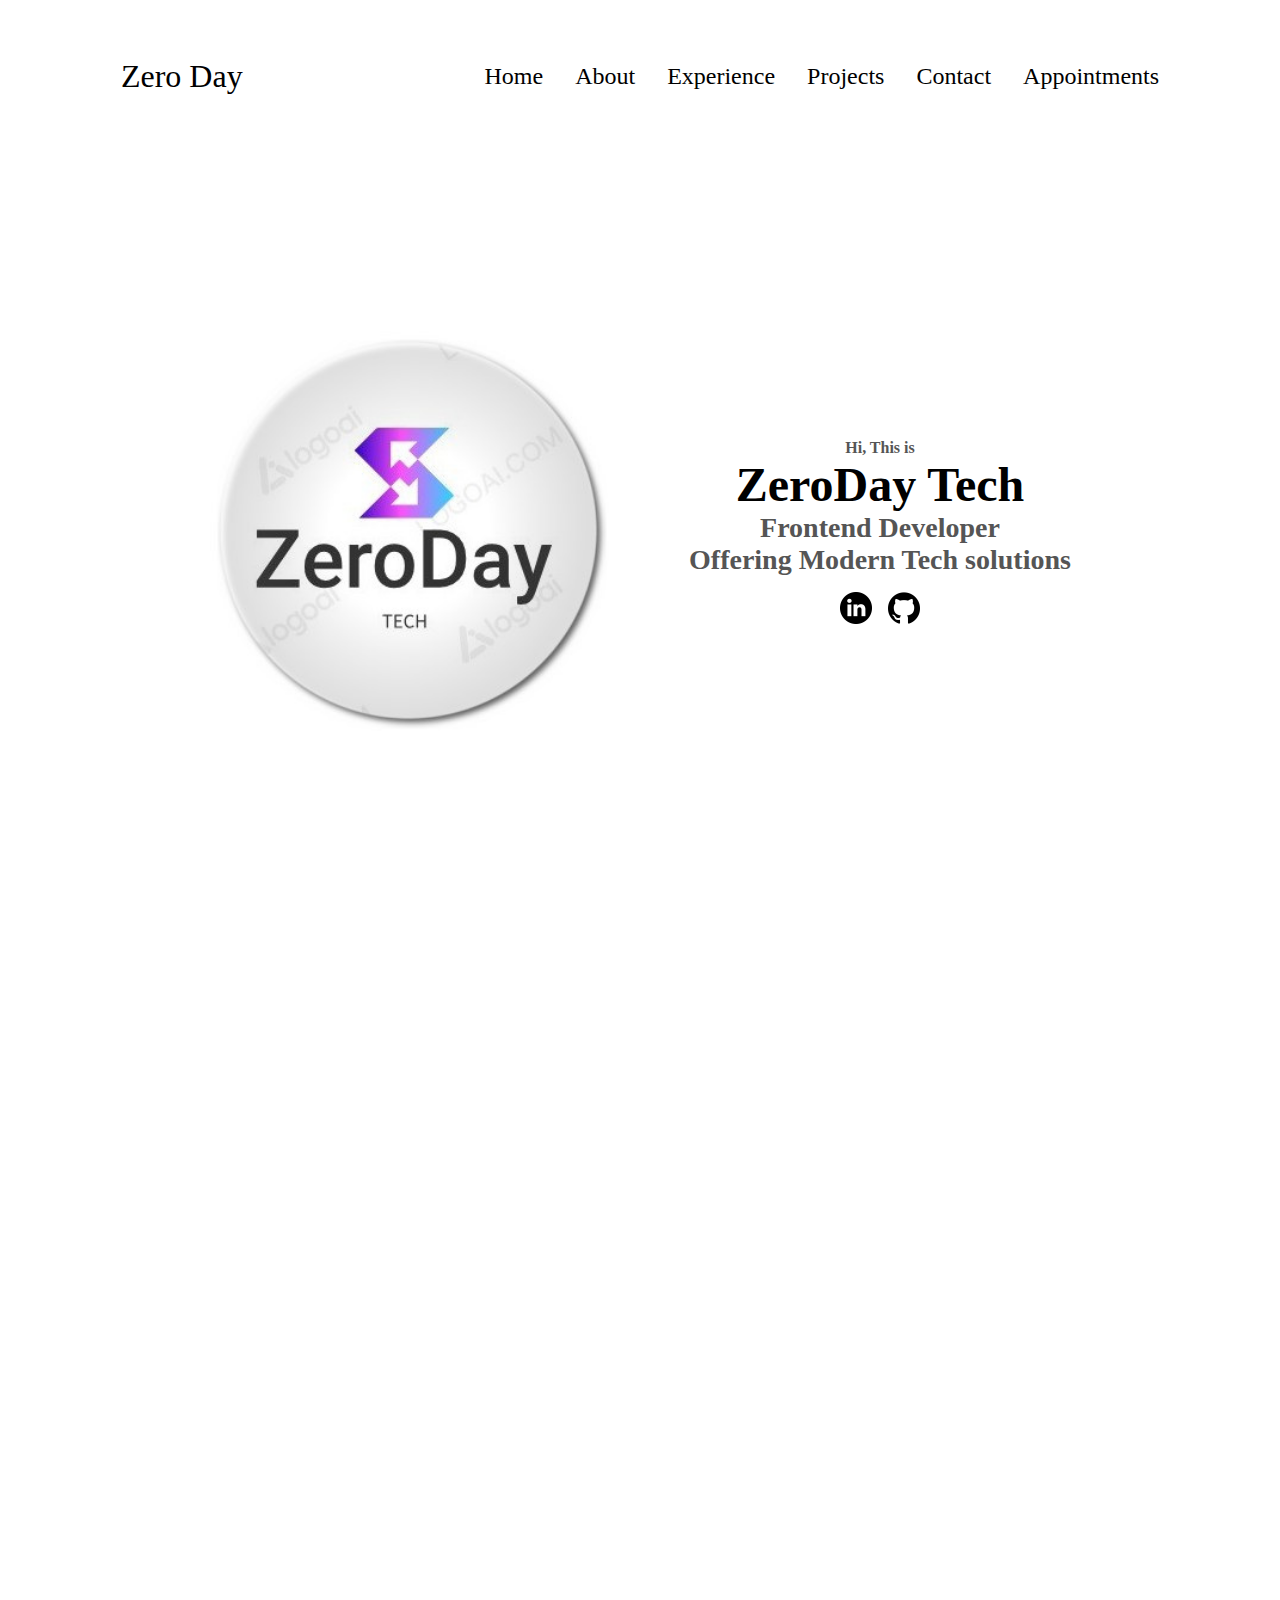
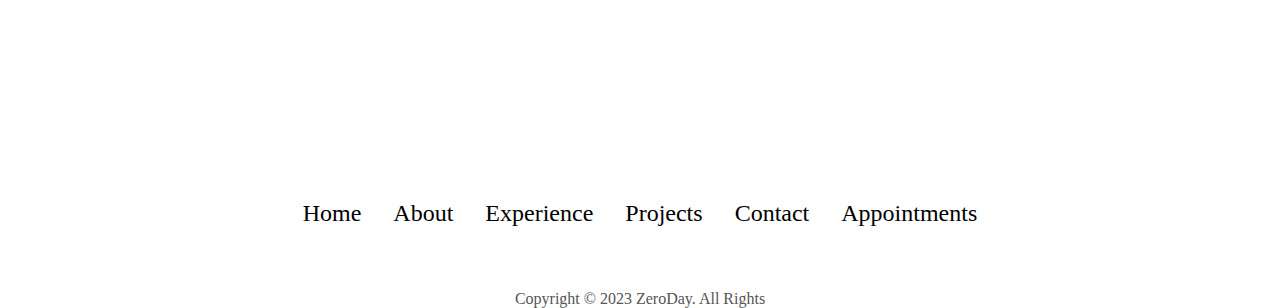
<file: index.html>
<!DOCTYPE html>
<html lang="en">
<head>
    <meta charset="UTF-8">
    <meta name="viewport" content="width=device-width, initial-scale=1.0">
    <title>Home Page</title>
    <link rel="stylesheet" href="style.css">
    <script src="script.js" defer></script>
</head>
<body>
    <!-- Navigation Bars -->
    <nav id='desktop-nav'>
        <div class="logo">Zero Day</div>
        <div>
            <ul class="nav-links">
                <li><a href="index.html">Home</a></li>
                <li><a href="about.html">About</a></li>
                <li><a href="experience.html">Experience</a></li>
                <li><a href="projects.html">Projects</a></li>
                <li><a href="contact.html">Contact</a></li>
                <li><a href="book.html">Appointments</a></li>
            </ul>
        </div>
    </nav>
    <nav id="hamburger-nav">
        <div class="logo">Zero Day</div>
        <div class="hamburger-menu">
            <div class="hamburger-icon" onclick="toggleMenu()">
                <span></span>
                <span></span>
                <span></span>
            </div>
            <div class="menu-links">
                <li><a href="index.html" onclick="toggleMenu()">Home</a></li>
                <li><a href="about.html" onclick="toggleMenu()">About</a></li>
                <li><a href="experience.html" onclick="toggleMenu()">Experience</a></li>
                <li><a href="projects.html" onclick="toggleMenu()">Projects</a></li>
                <li><a href="contact.html" onclick="toggleMenu()">Contact</a></li>
            </div>
        </div>
    </nav>

    <section id="profile">
        <figure class="section__pic-container">
            <img src="./Assets/tuxpi.com.1708015193.jpg" alt="Zero Day Profile Picture">
        </figure>
        <div class="section__text">
            <p class="section__text__p1">Hi, This is </p>
            <h1 class="title">ZeroDay Tech</h1>
            <p class="section__text__p2">Frontend Developer <br>Offering Modern Tech solutions</p>
           
            <div id="socials-container">
                <img src="./Assets/linkedin.png" alt="My Linkedin Profile" class="icon" onclick="location.href='www.linkedin.com/in/collins-muriithi-05870a2a5'">
                <img src="./Assets/github.png" alt="My Github Profile" class="icon" onclick="location.href='#'">
            </div>
        </div>
    </section>
    <section id="home">
        <!-- Content of the Home Section -->
    </section>

    <!-- Footer -->
    <footer>
        <nav>
            <div class="nav-link-container">
                <ul class="nav-links">
                    <li><a href="index.html">Home</a></li>
                    <li><a href="about.html">About</a></li>
                    <li><a href="experience.html">Experience</a></li>
                    <li><a href="projects.html">Projects</a></li>
                    <li><a href="contact.html">Contact</a></li>
                    <li><a href="book.html">Appointments</a></li>
                </ul>
            </div>
        </nav>
        <p>Copyright &#169; 2023 ZeroDay. All Rights</p>
    </footer>
</body>
</html>
</file>
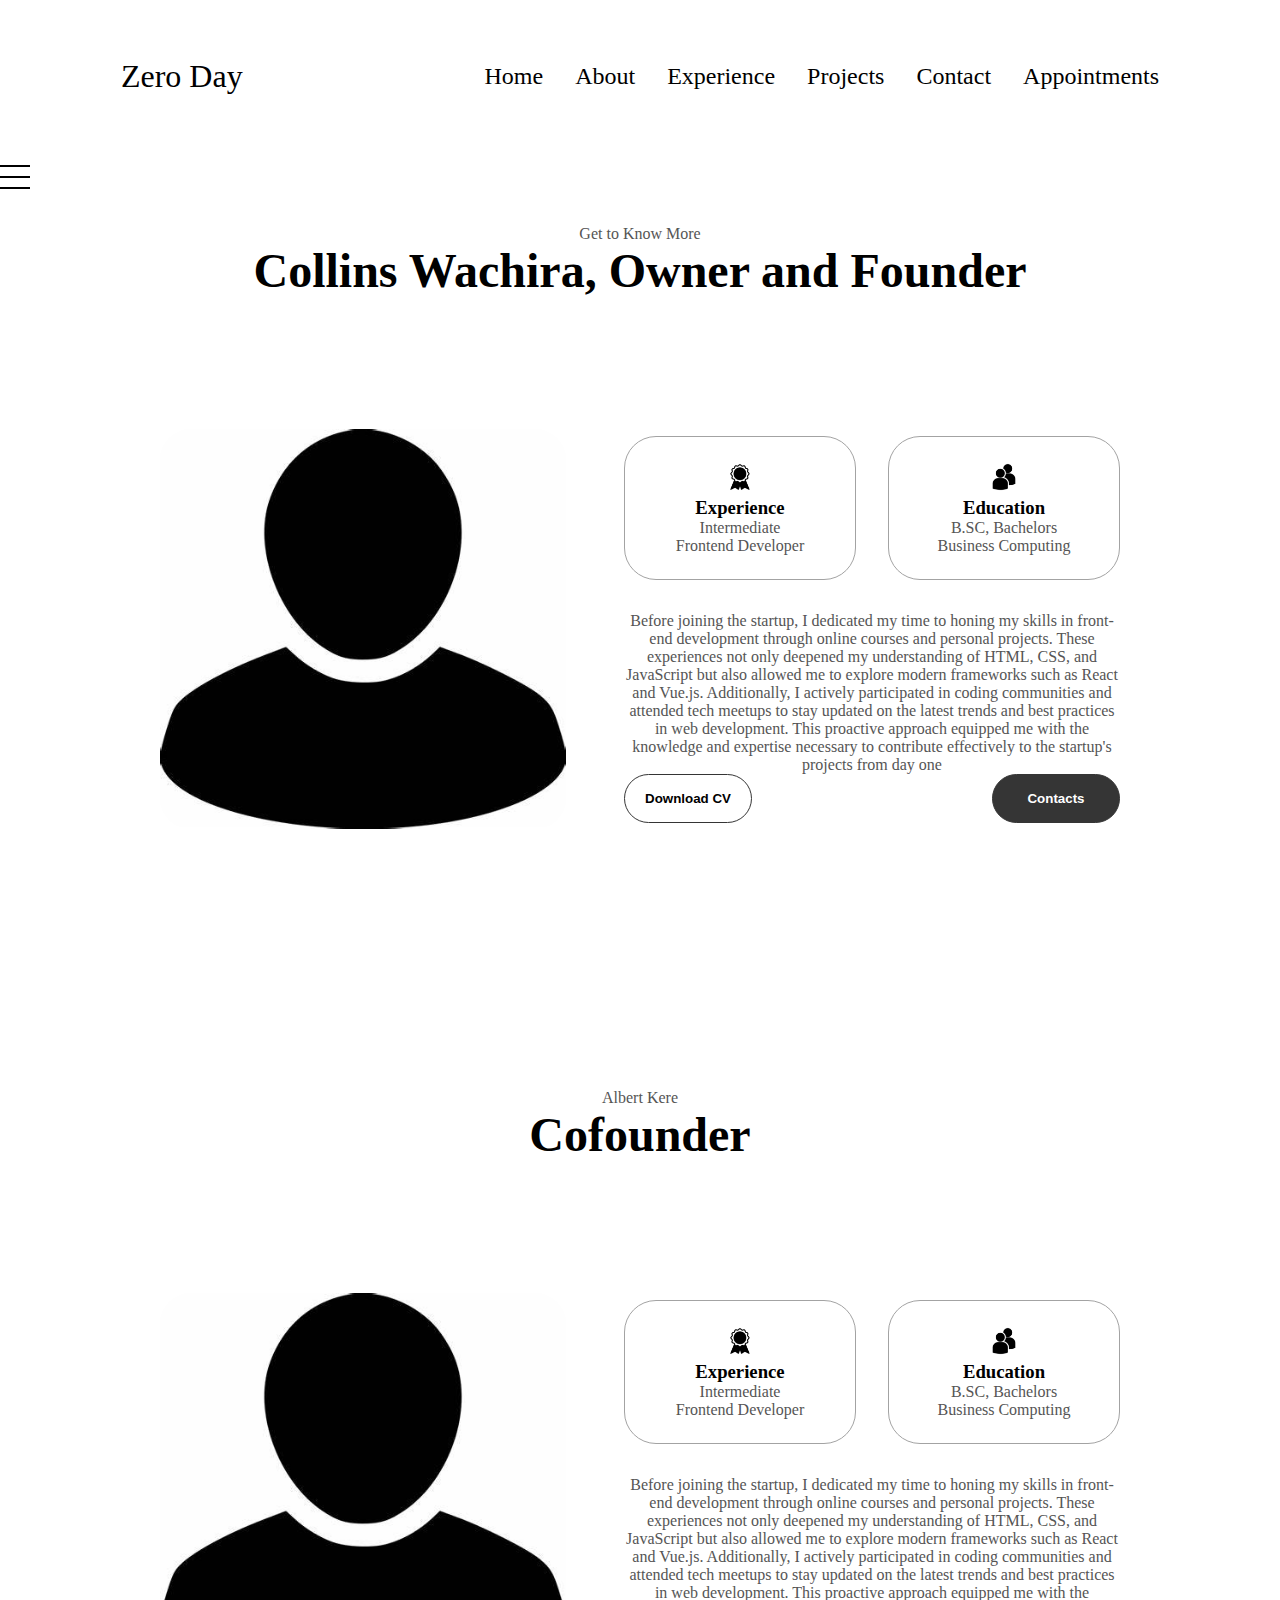
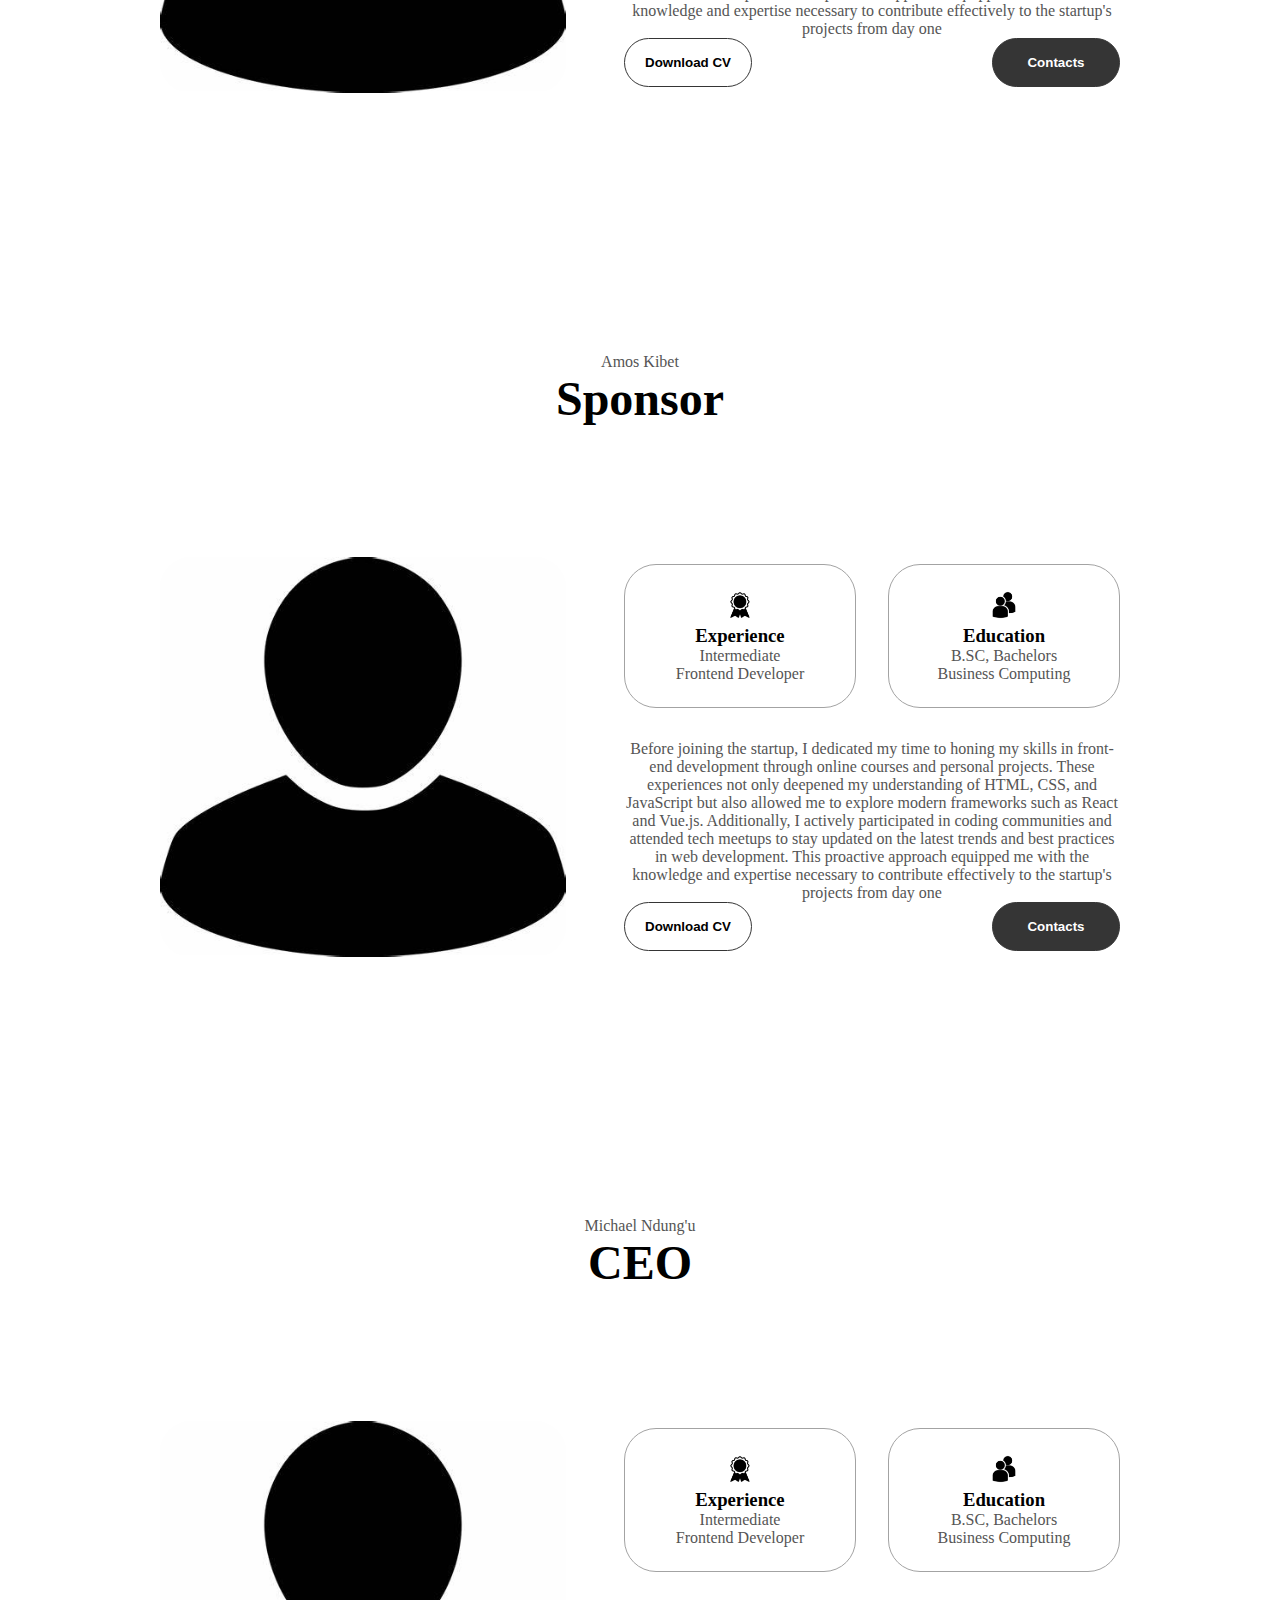
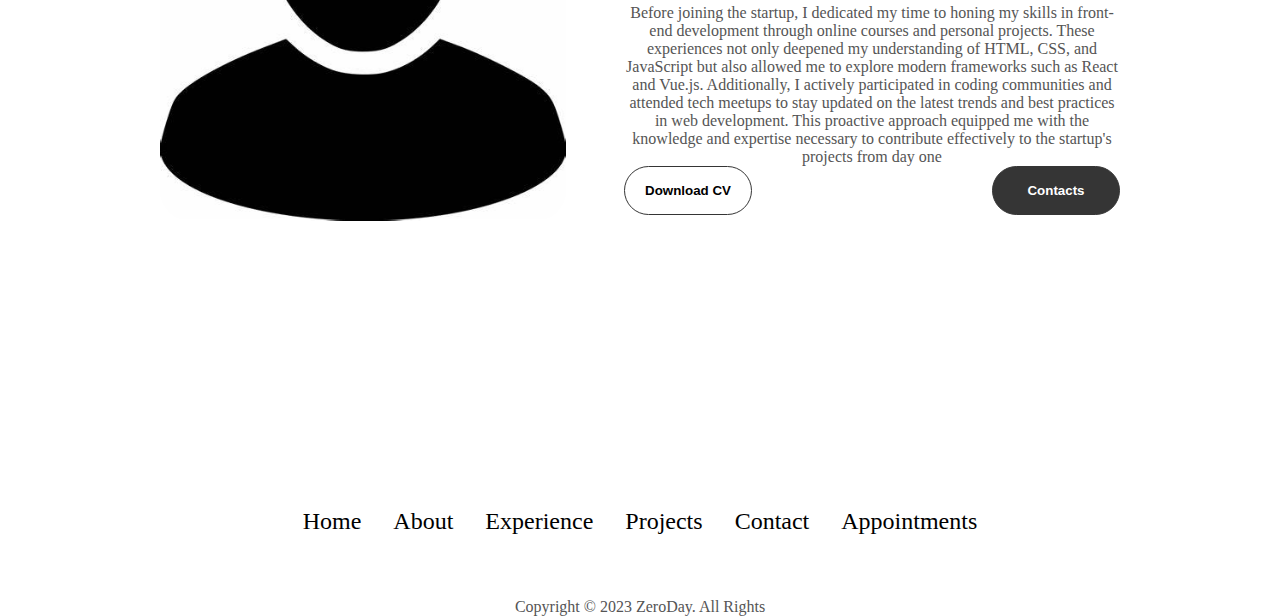
<file: about.html>
<!DOCTYPE html>
<html lang="en">
<head>
    <meta charset="UTF-8">
    <meta name="viewport" content="width=device-width, initial-scale=1.0">
    <title>About</title>
    <link rel="stylesheet" href="style.css">
    <script src="script.js" defer></script>
</head>
<body>
    <!-- Navigation Bars -->
    <nav id='desktop-nav'>
        <div class="logo">Zero Day</div>
        <div>
            <ul class="nav-links">
                <li><a href="index.html">Home</a></li>
                <li><a href="about.html">About</a></li>
                <li><a href="experience.html">Experience</a></li>
                <li><a href="projects.html">Projects</a></li>
                <li><a href="contact.html">Contact</a></li>
                <li><a href="book.html">Appointments</a></li>
            </ul>
        </div>
    </nav>
    <div class="hamburger-menu">
    <div class="hamburger-icon" onclick="toggleMenu()">
        <span></span>
        <span></span>
        <span></span>
    </div>
    <div class="menu-links">
        <!-- Add your navigation links here -->
    </div>
</div>


    <!-- About Section Content -->
   
        <section id="about">
            <p class="section__text__p1">Get to Know More</p>
            <h1 class="title">Collins Wachira, Owner and Founder</h1>
            <div class="section-container">
                <figure class="section__pic-container">
                    <img src="./Assets/OIP.jpg" alt="Profile picture" class="about-pic">
                </figure>
                <div class="about-details-container">
                    <div class="about-containers">
                        <div class="details-container">
                            <img src="./Assets/experience.png" alt="Experience icon" class="icon">
                            <h3>Experience</h3>
                            <p>Intermediate<br> Frontend Developer</p>
                        </div>
                        <div  class="details-container">
                            <img src="./Assets/education.png" alt="Education icon" class="icon">
                            <h3>Education</h3>
                            <p>B.SC, Bachelors<br> Business Computing</p>
                        </div>
                    </div>
                    <div class="text-container">
                        <p>
                            Before joining the startup, I dedicated my time to honing my skills in front-end development through online courses and personal projects. These experiences not only deepened my understanding of HTML, CSS, and JavaScript but also allowed me to explore modern frameworks such as React and Vue.js. Additionally, I actively participated in coding communities and attended tech meetups to stay updated on the latest trends and best practices in web development. This proactive approach equipped me with the knowledge and expertise necessary to contribute effectively to the startup's projects from day one</p>
                    </div>
                    <div class="btn-container">
                        <button class="btn btn-color-2" onclick="window.open('./assets/resume-example.pdf')">Download CV</button>
                        <button class="btn btn-color-1" onclick="location.href='./#contact'">Contacts</button>
                    </div>
                </div>
            </div>
        </section>
        </section>
        <section id="about">
            <p class="section__text__p1">Albert Kere</p>
            <h1 class="title">Cofounder</h1>
            <div class="section-container">
                <figure class="section__pic-container">
                    <img src="./Assets/OIP.jpg" alt="Profile picture" class="about-pic">
                </figure>
                <div class="about-details-container">
                    <div class="about-containers">
                        <div class="details-container">
                            <img src="./Assets/experience.png" alt="Experience icon" class="icon">
                            <h3>Experience</h3>
                            <p>Intermediate <br> Frontend Developer</p>
                        </div>
                        <div  class="details-container">
                            <img src="./Assets/education.png" alt="Education icon" class="icon">
                            <h3>Education</h3>
                            <p>B.SC, Bachelors<br> Business Computing</p>
                        </div>
                    </div>
                    <div class="text-container">
                        <p>
                            Before joining the startup, I dedicated my time to honing my skills in front-end development through online courses and personal projects. These experiences not only deepened my understanding of HTML, CSS, and JavaScript but also allowed me to explore modern frameworks such as React and Vue.js. Additionally, I actively participated in coding communities and attended tech meetups to stay updated on the latest trends and best practices in web development. This proactive approach equipped me with the knowledge and expertise necessary to contribute effectively to the startup's projects from day one</p>
                    </div>
                    <div class="btn-container">
                        <button class="btn btn-color-2" onclick="window.open('./assets/resume-example.pdf')">Download CV</button>
                        <button class="btn btn-color-1" onclick="location.href='./#contact'">Contacts</button>
                    </div>
                </div>
            </div>
        </section>
        <section id="about">
            <p class="section__text__p1">Amos Kibet</p>
            <h1 class="title">Sponsor</h1>
            <div class="section-container">
                <figure class="section__pic-container">
                    <img src="./Assets/OIP.jpg" alt="Profile picture" class="about-pic">
                </figure>
                <div class="about-details-container">
                    <div class="about-containers">
                        <div class="details-container">
                            <img src="./Assets/experience.png" alt="Experience icon" class="icon">
                            <h3>Experience</h3>
                            <p>Intermediate <br> Frontend Developer</p>
                        </div>
                        <div  class="details-container">
                            <img src="./Assets/education.png" alt="Education icon" class="icon">
                            <h3>Education</h3>
                            <p>B.SC, Bachelors<br> Business Computing</p>
                        </div>
                    </div>
                    <div class="text-container">
                        <p>
                            Before joining the startup, I dedicated my time to honing my skills in front-end development through online courses and personal projects. These experiences not only deepened my understanding of HTML, CSS, and JavaScript but also allowed me to explore modern frameworks such as React and Vue.js. Additionally, I actively participated in coding communities and attended tech meetups to stay updated on the latest trends and best practices in web development. This proactive approach equipped me with the knowledge and expertise necessary to contribute effectively to the startup's projects from day one</p>
                    </div>
                    <div class="btn-container">
                        <button class="btn btn-color-2" onclick="window.open('./assets/resume-example.pdf')">Download CV</button>
                        <button class="btn btn-color-1" onclick="location.href='./#contact'">Contacts</button>
                    </div>
                </div>
            </div>
        </section>
        <section id="about">
            <p class="section__text__p1">Michael Ndung'u</p>
            <h1 class="title">CEO</h1>
            <div class="section-container">
                <figure class="section__pic-container">
                    <img src="./Assets/OIP.jpg" alt="Profile picture" class="about-pic">
                </figure>
                <div class="about-details-container">
                    <div class="about-containers">
                        <div class="details-container">
                            <img src="./Assets/experience.png" alt="Experience icon" class="icon">
                            <h3>Experience</h3>
                            <p>Intermediate <br> Frontend Developer</p>
                        </div>
                        <div  class="details-container">
                            <img src="./Assets/education.png" alt="Education icon" class="icon">
                            <h3>Education</h3>
                            <p>B.SC, Bachelors<br> Business Computing</p>
                        </div>
                    </div>
                    <div class="text-container">
                        <p>
                            Before joining the startup, I dedicated my time to honing my skills in front-end development through online courses and personal projects. These experiences not only deepened my understanding of HTML, CSS, and JavaScript but also allowed me to explore modern frameworks such as React and Vue.js. Additionally, I actively participated in coding communities and attended tech meetups to stay updated on the latest trends and best practices in web development. This proactive approach equipped me with the knowledge and expertise necessary to contribute effectively to the startup's projects from day one</p>
                    </div>
                    <div class="btn-container">
                        <button class="btn btn-color-2" onclick="window.open('./assets/resume-example.pdf')">Download CV</button>
                        <button class="btn btn-color-1" onclick="location.href='./#contact'">Contacts</button>
                    </div>
                </div>
            </div>
        </section>
    </section>

    <!-- Footer -->
    <footer>
        <nav>
            <div class="nav-link-container">
                <ul class="nav-links">
                    <li><a href="index.html">Home</a></li>
                    <li><a href="about.html">About</a></li>
                    <li><a href="experience.html">Experience</a></li>
                    <li><a href="projects.html">Projects</a></li>
                    <li><a href="contact.html">Contact</a></li>
                    <li><a href="book.html">Appointments</a></li>
                </ul>
            </div>
        </nav>
        <p>Copyright &#169; 2023 ZeroDay. All Rights</p>
    </footer>
</body>
</html>
</file>
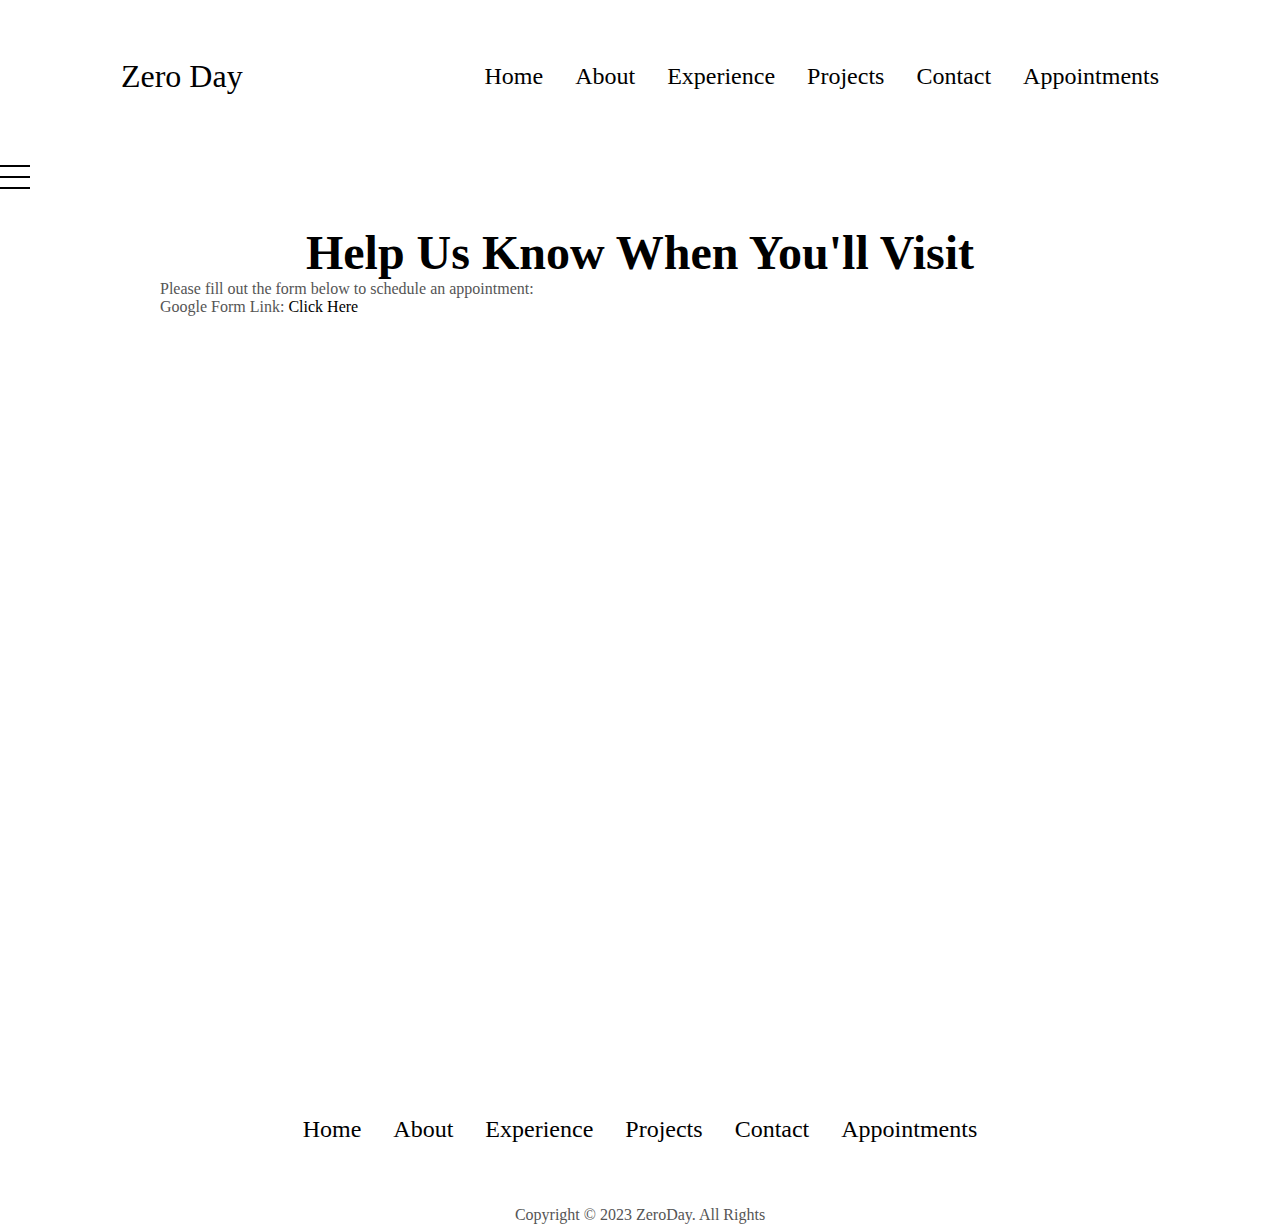
<file: book.html>
<!DOCTYPE html>
<html lang="en">
<head>
    <meta charset="UTF-8">
    <meta name="viewport" content="width=device-width, initial-scale=1.0">
    <title>Appointments - Help Us Know When You'll Visit</title>
    <link rel="stylesheet" href="book.css">
    <script src="script.js" defer></script>
</head>
<body>
    <!-- Navigation Bars -->
    <nav id='desktop-nav'>
        <div class="logo">Zero Day</div>
        <div>
            <ul class="nav-links">
                <li><a href="index.html">Home</a></li>
                <li><a href="about.html">About</a></li>
                <li><a href="experience.html">Experience</a></li>
                <li><a href="projects.html">Projects</a></li>
                <li><a href="contact.html">Contact</a></li>
                <li><a href="book.html">Appointments</a></li>
            </ul>
        </div>
    </nav>
    <div class="hamburger-menu">
        <div class="hamburger-icon" onclick="toggleMenu()">
            <span></span>
            <span></span>
            <span></span>
        </div>
        <div class="menu-links">
            <!-- Add your navigation links here -->
        </div>
    </div>

    <!-- Appointments Section Content -->
    <section id="appointments">
        <h1 class="title">Help Us Know When You'll Visit</h1>
        <p class="section_text__p1">Please fill out the form below to schedule an appointment:</p>
        <!-- Google Form Link Placeholder -->
        <p class="google-form-link">Google Form Link: <a href="#">Click Here</a></p>
        <!-- Replace '#' with the actual link to your Google Form -->
    </section>

    <!-- Footer -->
    <footer>
        <nav>
            <div class="nav-link-container">
                <ul class="nav-links">
                    <li><a href="index.html">Home</a></li>
                    <li><a href="about.html">About</a></li>
                    <li><a href="experience.html">Experience</a></li>
                    <li><a href="projects.html">Projects</a></li>
                    <li><a href="contact.html">Contact</a></li>
                    <li><a href="book.html">Appointments</a></li>
                </ul>
            </div>
        </nav>
        <p>Copyright &#169; 2023 ZeroDay. All Rights</p>
    </footer>
</body>
</html>
</file>
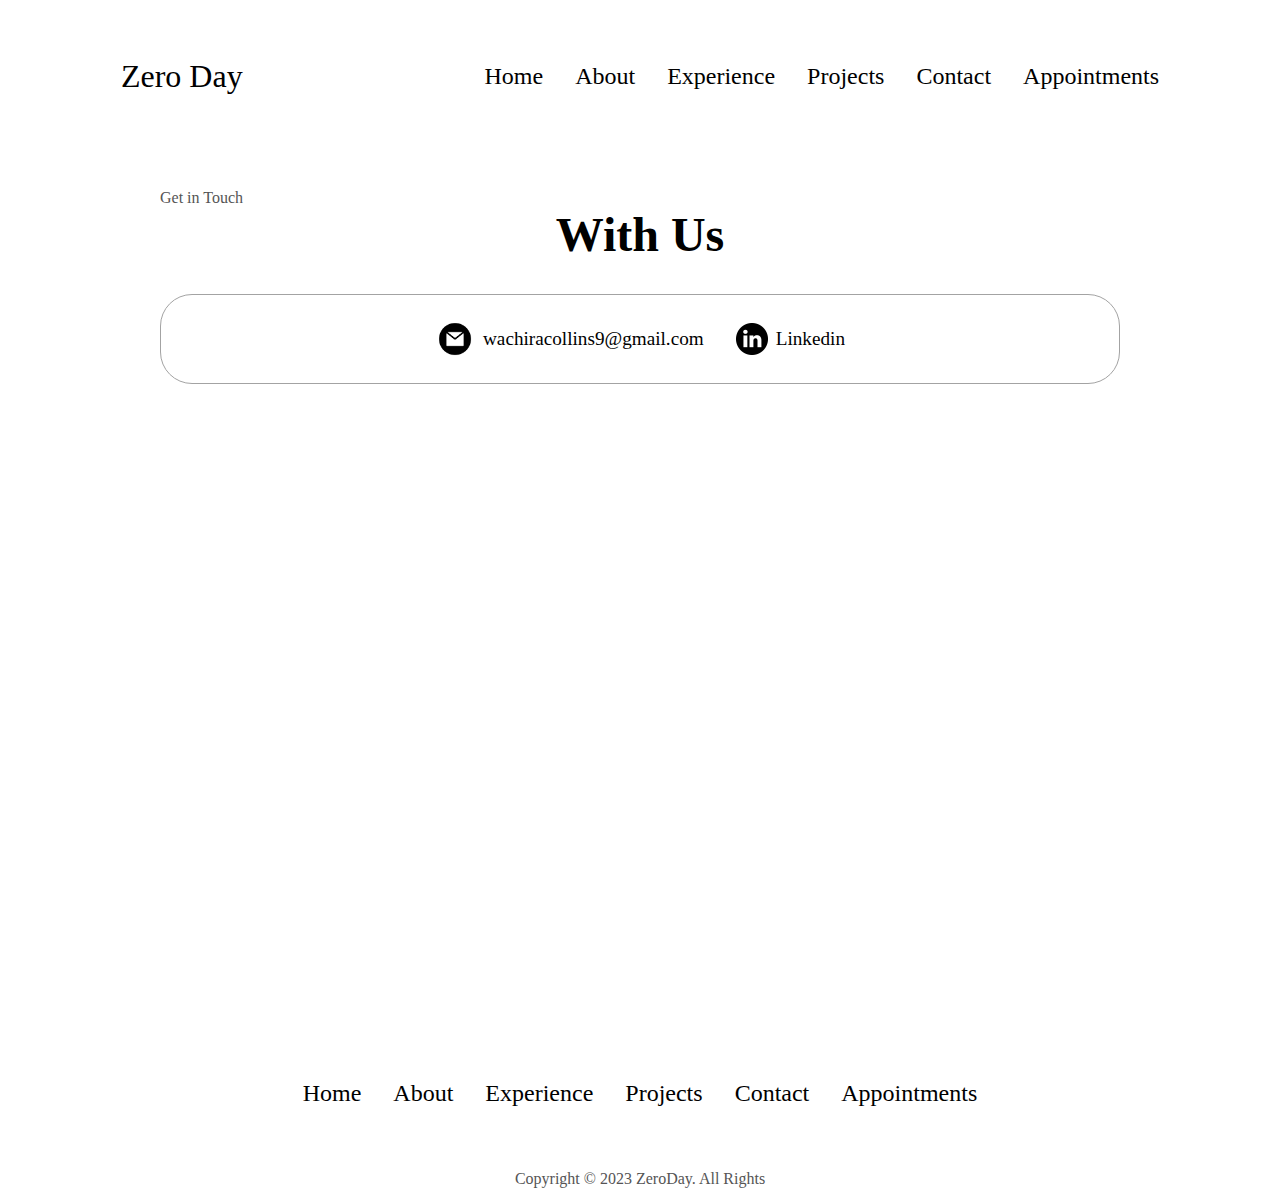
<file: contact.html>
<!DOCTYPE html>
<html lang="en">
<head>
    <meta charset="UTF-8">
    <meta name="viewport" content="width=device-width, initial-scale=1.0">
    <title>Contact</title>
    <link rel="stylesheet" href="style.css">
    <script src="script.js" defer></script>
</head>
<body>
    <!-- Navigation Bars -->
    <nav id='desktop-nav'>
        <div class="logo">Zero Day</div>
        <div>
            <ul class="nav-links">
                <li><a href="index.html">Home</a></li>
                <li><a href="about.html">About</a></li>
                <li><a href="experience.html">Experience</a></li>
                <li><a href="projects.html">Projects</a></li>
                <li><a href="contact.html">Contact</a></li>
                <li><a href="book.html">Appointments</a></li>
            </ul>
        </div>
    </nav>
    <nav id="hamburger-nav">
        <div class="logo">Zero Day</div>
        <div class="hamburger-menu">
            <div class="hamburger-icon" onclick="toggleMenu()">
                <span></span>
                <span></span>
                <span></span>
            </div>
            <div class="menu-links">
                <li><a href="index.html" onclick="toggleMenu()">Home</a></li>
                <li><a href="about.html" onclick="toggleMenu()">About</a></li>
                <li><a href="experience.html" onclick="toggleMenu()">Experience</a></li>
                <li><a href="projects.html" onclick="toggleMenu()">Projects</a></li>
                <li><a href="contact.html" onclick="toggleMenu()">Contact</a></li>
            </div>
        </div>
    </nav>

    <!-- Contact Section Content -->
     <section id="contact">
        <p class="section_text__p1">Get in Touch</p>
        <h1 class="title">With Us</h1>
        <div class="contact-info-upper-container">
            <div class="contact-info-container">
                <img src="./Assets/email.png" alt="Email icon" class="icon contact-icon email-icon">
                <p><a href="mailto:wachiracollins9@gmail.com">wachiracollins9@gmail.com</a></p>
            </div>
            <div class="contact-info-container">
                <img src="./Assets/linkedin.png" alt="Linkedin icon" class="icon contact-icon">
                <p><a href="https://www.linkedin.com/in/collins-muriithi-05870a2a5/">Linkedin</a></p>
            </div>
        </div>
    </section>
    <!-- Footer -->
    <footer>
        <nav>
            <div class="nav-link-container">
                <ul class="nav-links">
                    <li><a href="index.html">Home</a></li>
                    <li><a href="about.html">About</a></li>
                    <li><a href="experience.html">Experience</a></li>
                    <li><a href="projects.html">Projects</a></li>
                    <li><a href="contact.html">Contact</a></li>
                    <li><a href="book.html">Appointments</a></li>
                </ul>
            </div>
        </nav>
        <p>Copyright &#169; 2023 ZeroDay. All Rights</p>
    </footer>
</body>
</html>
</file>
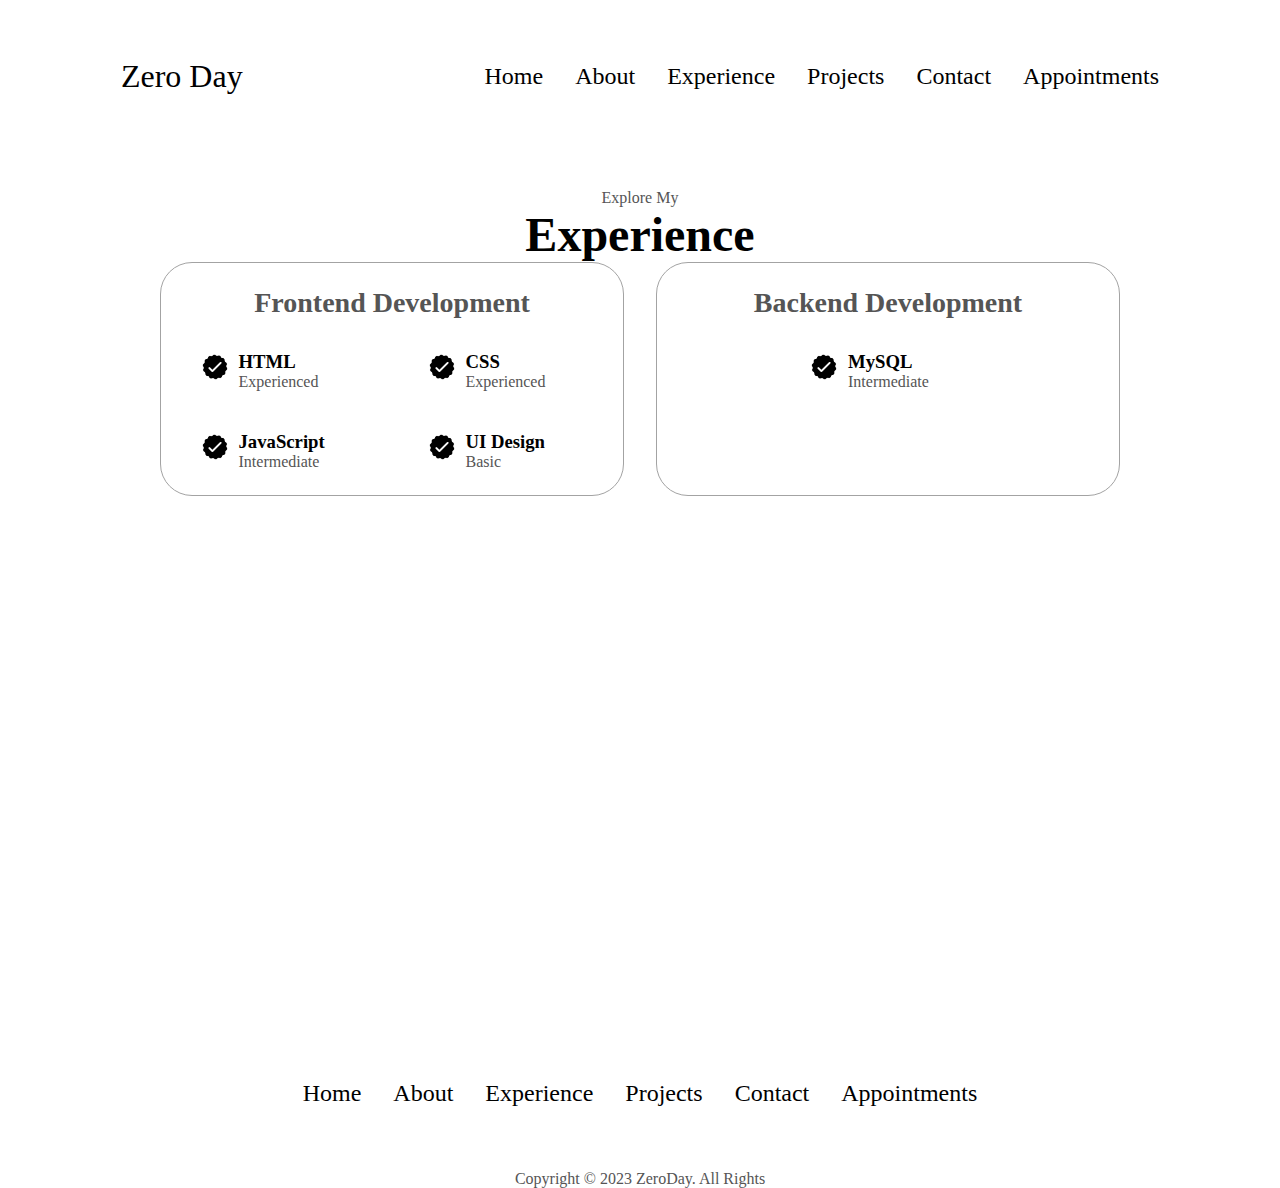
<file: experience.html>
<!DOCTYPE html>
<html lang="en">
<head>
    <meta charset="UTF-8">
    <meta name="viewport" content="width=device-width, initial-scale=1.0">
    <title>Experience</title>
    <link rel="stylesheet" href="style.css">
    <script src="script.js" defer></script>
</head>
<body>
    <!-- Navigation Bars -->
    <nav id='desktop-nav'>
        <div class="logo">Zero Day</div>
        <div>
            <ul class="nav-links">
                <li><a href="index.html">Home</a></li>
                <li><a href="about.html">About</a></li>
                <li><a href="experience.html">Experience</a></li>
                <li><a href="projects.html">Projects</a></li>
                <li><a href="contact.html">Contact</a></li>
                <li><a href="book.html">Appointments</a></li>
            </ul>
        </div>
    </nav>
    <nav id="hamburger-nav">
        <div class="logo">Zero Day</div>
        <div class="hamburger-menu">
            <div class="hamburger-icon" onclick="toggleMenu()">
                <span></span>
                <span></span>
                <span></span>
            </div>
            <div class="menu-links">
                <li><a href="index.html" onclick="toggleMenu()">Home</a></li>
                <li><a href="about.html" onclick="toggleMenu()">About</a></li>
                <li><a href="experience.html" onclick="toggleMenu()">Experience</a></li>
                <li><a href="projects.html" onclick="toggleMenu()">Projects</a></li>
                <li><a href="contact.html" onclick="toggleMenu()">Contact</a></li>
            </div>
        </div>
    </nav>

    <!-- Experience Section Content -->
    <section id="experience">
        <p class="section__text__p1">Explore My</p>
        <h1 class="title">Experience</h1>
        <div class="experience-details-container">
            <div class="about-containers">
                <div class="details-container">
                    <h2 class="experience-sub-title">Frontend Development</h2>
                    <div class="article-container">
                        <article>
                            <img src="./Assets/checkmark.png" alt="Experience icon" class="icon">
                            <div>
                                <h3>HTML</h3>
                                <p>Experienced</p>
                            </div>
                        </article>
                        <article>
                            <img src="./Assets/checkmark.png" alt="Experience icon" class="icon">
                            <div>
                                <h3>CSS</h3>
                                <p>Experienced</p>
                            </div>
                        </article>
                        <article>
                            <img src="./Assets/checkmark.png" alt="Experience icon" class="icon">
                            <div>
                                <h3>JavaScript</h3>
                                <p>Intermediate</p>
                            </div>
                        </article>
                        <article>
                            <img src="./Assets/checkmark.png" alt="Experience icon" class="icon">
                            <div>
                                <h3>UI Design</h3>
                                <p>Basic</p>
                            </div>
                        </article>
                    </div>
                </div>
                <div class="details-container">
                    <h2 class="experience-sub-title">Backend Development</h2>
                    <div class="article-container">
                        <article>
                            <img src="./Assets/checkmark.png" alt="Experience icon" class="icon">
                            <div>
                                <h3>MySQL</h3>
                                <p>Intermediate</p>
                            </div>
                        </article>
                    </div>
                </div>
            </div>
        </div>
    </section>

    <!-- Footer -->
    <footer>
        <nav>
            <div class="nav-link-container">
                <ul class="nav-links">
                    <li><a href="index.html">Home</a></li>
                    <li><a href="about.html">About</a></li>
                    <li><a href="experience.html">Experience</a></li>
                    <li><a href="projects.html">Projects</a></li>
                    <li><a href="contact.html">Contact</a></li>
                    <li><a href="book.html">Appointments</a></li>
                </ul>
            </div>
        </nav>
        <p>Copyright &#169; 2023 ZeroDay. All Rights</p>
    </footer>
</body>
</html>
</file>
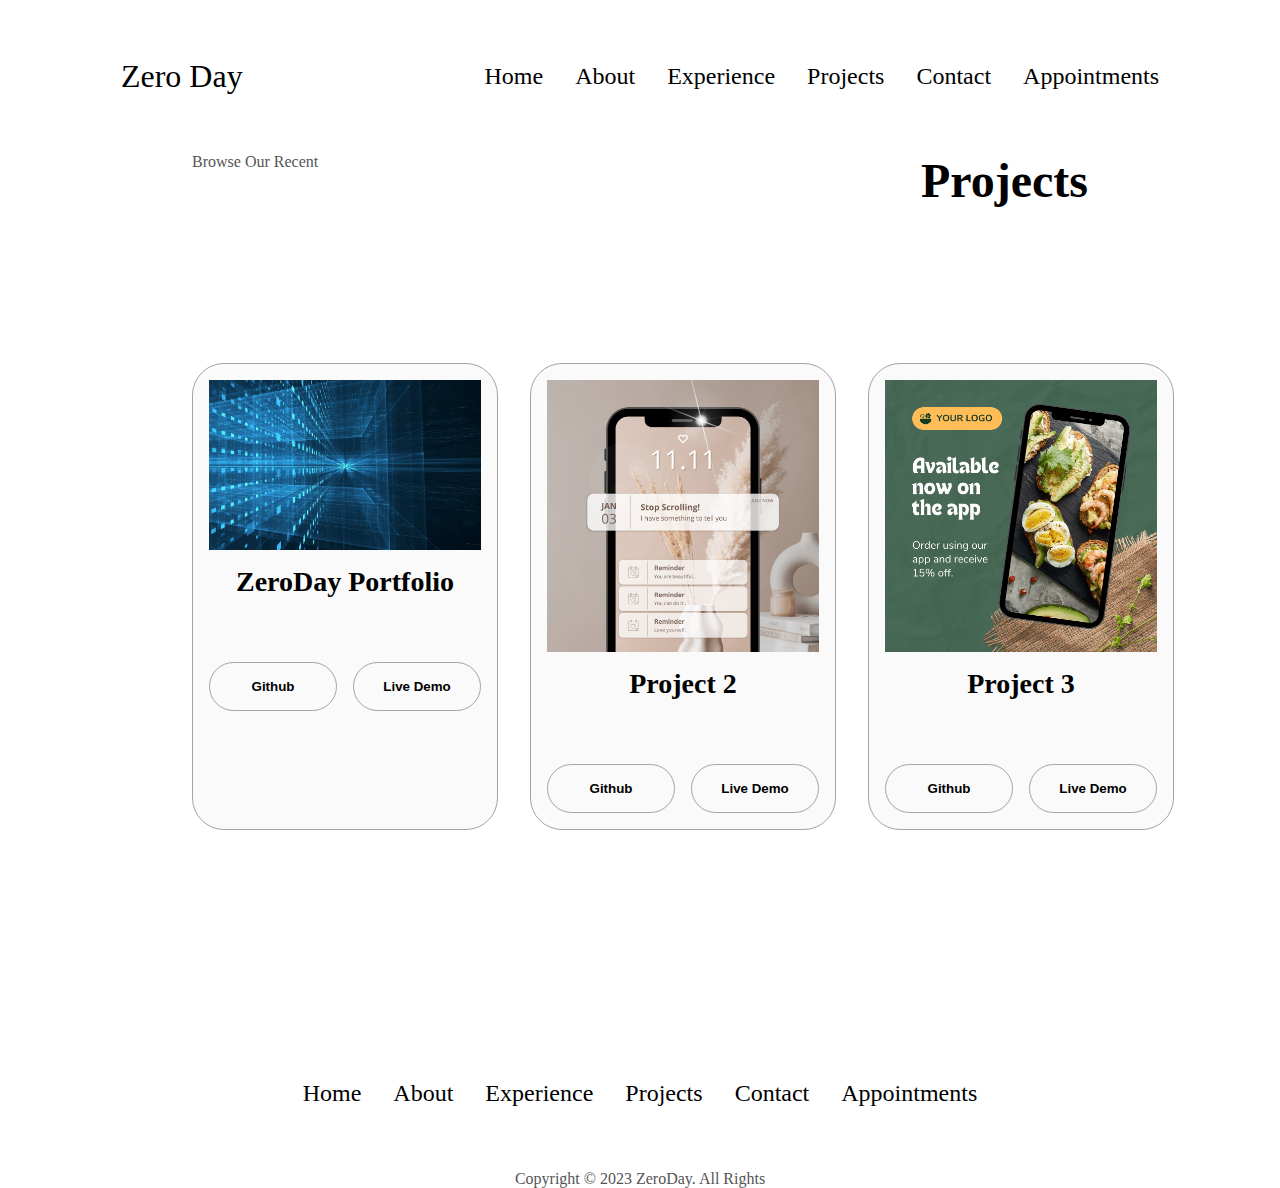
<file: projects.html>
<!DOCTYPE html>
<html lang="en">
<head>
    <meta charset="UTF-8">
    <meta name="viewport" content="width=device-width, initial-scale=1.0">
    <title>Projects</title>
    <link rel="stylesheet" href="style.css">
    <script src="script.js" defer></script>
</head>
<body>
    <!-- Navigation Bars -->
    <nav id='desktop-nav'>
        <div class="logo">Zero Day</div>
        <div>
            <ul class="nav-links">
                <li><a href="index.html">Home</a></li>
                <li><a href="about.html">About</a></li>
                <li><a href="experience.html">Experience</a></li>
                <li><a href="projects.html">Projects</a></li>
                <li><a href="contact.html">Contact</a></li>
                <li><a href="book.html">Appointments</a></li>
            </ul>
        </div>
    </nav>
    <nav id="hamburger-nav">
        <div class="logo">Zero Day</div>
        <div class="hamburger-menu">
            <div class="hamburger-icon" onclick="toggleMenu()">
                <span></span>
                <span></span>
                <span></span>
            </div>
            <div class="menu-links">
                <li><a href="index.html" onclick="toggleMenu()">Home</a></li>
                <li><a href="about.html" onclick="toggleMenu()">About</a></li>
                <li><a href="experience.html" onclick="toggleMenu()">Experience</a></li>
                <li><a href="projects.html" onclick="toggleMenu()">Projects</a></li>
                <li><a href="contact.html" onclick="toggleMenu()">Contact</a></li>
            </div>
        </div>
    </nav>

    <!-- Projects Section Content -->
    <section id="projects">
        <p class="section__text__p1">Browse Our Recent</p>
        <h1 class="title">Projects</h1>
        <div class="experience-details-container">
            <div class="about-containers">
                <div class="details-container color-container">
                    <div class="article-container">
                        <img src="./Assets/R.jpg" alt="Project 1" style="max-width: 100%; max-height: 100%;">
                    </div>
                    <h2 class="experience-sub-title project-title">ZeroDay Portfolio</h2>
                    <div class="btn-container">
                        <button class="btn btn-color-2 project-btn" onclick="location.href='https://github.com/T1collo/Website-portfolio/pulls'">Github</button>
                        <button class="btn btn-color-2 project-btn" onclick="location.href='http://127.0.0.1:5500/index.html'">Live Demo</button>
                    </div>
                </div>
                <div class="details-container color-container">
                    <div class="article-container">
                        <img src="./Assets/project-2.png" alt="Dating App" style="max-width: 100%; max-height: 100%;">
                    </div>
                    <h2 class="experience-sub-title project-title">Project 2</h2>
                    <div class="btn-container">
                        <button class="btn btn-color-2 project-btn" onclick="location.href='https://github.com/Giphy2/dating-app/demo'">Github</button>
                        <button class="btn btn-color-2 project-btn" onclick="location.href='https://github.com'">Live Demo</button>
                    </div>
                </div>
                <div class="details-container color-container">
                    <div class="article-container">
                        <img src="./Assets/project-3.png" alt="Project 3" style="max-width: 100%; max-height: 100%;">
                    </div>
                    <h2 class="experience-sub-title project-title">Project 3</h2>
                    <div class="btn-container">
                        <button class="btn btn-color-2 project-btn" onclick="location.href='https://github.com'">Github</button>
                        <button class="btn btn-color-2 project-btn" onclick="location.href='https://github.com'">Live Demo</button>
                    </div>
                </div>
            </div>
    </section>

    <!-- Footer -->
    <footer>
        <nav>
            <div class="nav-link-container">
                <ul class="nav-links">
                    <li><a href="index.html">Home</a></li>
                    <li><a href="about.html">About</a></li>
                    <li><a href="experience.html">Experience</a></li>
                    <li><a href="projects.html">Projects</a></li>
                    <li><a href="contact.html">Contact</a></li>
                    <li><a href="book.html">Appointments</a></li>
                </ul>
            </div>
        </nav>
        <p>Copyright &#169; 2023 ZeroDay. All Rights</p>
    </footer>
</body>
</html>
</file>
<file: style.css>
/*General*/

@import url('https://fonts.googleapis.com/css2?family=Poppins:wght@300;400;500;600&display=swap');

* {
    margin: 0;
    padding: 0;
}

body {
    .poppins-light {
        font-family: "Poppins", sans-serif;
        font-weight: 300;
        font-style: normal;
    }

    .poppins-regular {
        font-family: "Poppins", sans-serif;
        font-weight: 400;
        font-style: normal;
    }

    .poppins-medium {
        font-family: "Poppins", sans-serif;
        font-weight: 500;
        font-style: normal;
    }

    .poppins-semibold {
        font-family: "Poppins", sans-serif;
        font-weight: 600;
        font-style: normal;
    }
}

html {
    scroll-behavior: smooth;
}

p {
    color: rgb(85, 85, 85);
}

/*TRANSITION*/

a,
.btn {
    transition: all 300ms ease;
}

/*DESKTOP*/
nav,
.nav-links {
    display: flex;
}

nav {
    justify-content: space-around;
    align-items: center;
    height: 17vh;
}

.nav-links {
    gap: 2rem;
    list-style: none;
    font-size: 1.5rem;
}

a {
    color: black;
    text-decoration: none;
    text-decoration-color: white;
}

a:hover {
    color: grey;
    text-decoration: underline;
    text-underline-offset: 1rem;
    text-decoration-color: rgb(181 ,181 ,181);
}

.logo {
    font-size: 2rem;
}

.logo:hover {
    cursor: default;
}

/*HAMBURGER MENU*/
#hamburger-nav {
    display: none;
}

.hamburger-menu {
    position: relative;
    display: inline-block;
}

.hamburger-icon {
    display: flex;
    flex-direction: column;
    justify-content: space-between;
    height: 24px;
    width: 30px;
    cursor: pointer;
}

.hamburger-icon span {
    width: 100%;
    height: 2px;
    background-color: black;
    transition: all 0.3s ease-in-out;
}

.menu-links {
    position: absolute;
    top: 100%;
    right: 0;
    background-color: white;
    width: fit-content;
    max-height: 0;
    overflow: hidden;
    transition: all 0.3s ease-in-out;
}

.menu-links a {
    display: block; /* Changed display value */
    padding: 10px;
    text-align: center;
    font-size: 1.5rem;
    color: black;
    text-decoration: none;
    transition: all 0.3s ease-in-out;
}

.menu-links li {
    list-style: none;
}

.menu-links.open {
    max-height: 300px;
}

.hamburger-icon.open span:first-child {
    transform: rotate(45deg) translate(10px, 5px);
}

.hamburger-icon.open span:nth-child(2) { /* Corrected selector */
    opacity: 0;
}

.hamburger-icon.open span:last-child {
    transform: rotate(-45deg) translate(10px, -5px);
}

.hamburger-icon span:first-child {
    transform: none;
    opacity: 1;
}

/*SECTIONS*/
section {
    padding-top: 4vh;
    height: 96vh;
    margin: 0 10rem;
    box-sizing: border-box;
    min-height: fit-content;
}

.section-container{
    display: flex;
}

/*PROFILE SECTION*/

#profile {
    display: flex;
    justify-content: center;
    gap: 5rem;
    height: 80vh;
}

.section__pic-container {
    display: flex;
    height: 400px;
    width: 400px;
    margin: auto 0;
}

.section__text{
    align-self: center;
    text-align: center;
}

.section__text p{
    font-weight: 600;
}

.section__text__p1{
    text-align: center;
}
.section__text__p2{
    font-size: 1.75rem;
    margin-bottom: 1rem;
}
.title {
    font-size: 3rem;
    text-align: center;
}

#socials-container{
    display: flex;
    justify-content: center;
    margin-top: 1rem;
    gap: 1rem;
}

/*ICONs*/
.icon{
    cursor: pointer;
    height: 2rem;
}

/*BUTTONS*/

/* Your existing CSS styles with the following changes */
.btn-container {
    display: flex;
    justify-content: space-between; /* Adjusted justify-content property */
    gap: 1rem; /* Corrected the gap property */
}

.btn {
    font-weight: 600;
    transition: all 300ms ease;
    padding: 1rem;
    width: 8rem;
    border-radius: 2rem;
}

.btn-color-1,
.btn-color-2 {
    border: 0.1rem solid rgb(53, 53, 53); /* Corrected the border syntax */
}

.btn-color-1:hover,
.btn-color-2:hover {
    cursor: pointer;
}

.btn-color-1,
.btn-color-2:hover {
    background: rgb(53, 53, 53);
    color: white;
}

.btn-color-1:hover{
    background: rgb(0, 0, 0);
}

.btn-color-2{
    background: none;
}

.btn-color-2:hover{
    border: rgb(255, 255, 255) 0.1rem solid;
}

.btn-container {
    gap: 1 rem;
}

/* ABOUT SECTION*/

#about {
    position: relative;
}

.about-container{
    gap: 2rem;
    margin-bottom: 2rem;
    margin-top: 2rem;
}

.about-details-container{
    justify-content: center;
    flex-direction: column;
}


.about-containers {
    display: flex;
    justify-content: space-between; /* Adjust alignment as needed */
    gap: 2rem; /* Add space between containers */
}

.details-container {
    padding: 1.5rem;
    flex: 1;
    background: white;
    border-radius: 2rem;
    border: rgb(53, 53, 53) 0.1rem solid;
    border-color: rgb(163, 163, 163);
    text-align: center;
    width: calc(50% - 1rem); /* Adjust width and gap as needed */
}

.text-container {
    margin-top: 2rem; /* Add space between containers and text */
    text-align: center;
}


.about-container, .about-details-container{
    display: flex;
}

.about-pic{
    border-radius: 2rem;
}

.arrow{
    position: absolute;
    right: -5rem;
    bottom: 2.5rem;
}

.details-container{
    padding: 1.5rem;
    flex: 1;
    background: white;
    border-radius: 2rem;
    border: rgb(53, 53, 53) 0.1rem solid;
    border-color: rgb(163, 163, 163);
    text-align: center;
}

.section-container{
    gap: 4rem;
    height: 80%;
}

.section__pic-container{
    height: 400px;
    width: 400px;
    margin: auto 0;
}

/*EXPERIENCE SECTION*/

#experience{
    position: relative;
}

.experience-sub-title{
    color: rgb(85, 85, 85);
    font-weight: 600;
    font-size: 1.75rem;
    margin-bottom: 2rem;
}

.experince-details-container{
    display: flex;
    justify-content: center;
    flex-direction: column;
}

.article-container{
    display: flex;
    text-align: initial;
    flex-wrap: wrap;
    flex-direction: row;
    gap: 2.5rem;
    justify-content: space-around;
}

article{
    display: flex;
    width: 10rem;
    justify-content: space-round;
    gap: 0.5rem;
}

article.icon{
    cursor: default;
}


/*PROJECS SECTION*/

#projects {
    position: relative;
    display: flex;
    flex-wrap: wrap; /* Allow items to wrap to the next line */
    justify-content: space-between; /* Adjust alignment as needed */
    padding: 0 2rem; /* Add padding to the sides */
}

.color-container {
    border: 0.1rem solid rgb(163, 163, 163); /* Add border styling */
    background: rgb(250, 250, 250);
    border-radius: 2rem;
    width: calc(30% - 2rem); /* Adjust width as needed and subtract the margin */
    margin-bottom: 2rem; /* Add margin between items */
    padding: 1rem; /* Add padding */
    box-sizing: border-box; /* Ensure padding is included in the width */
    display: flex; /* Make container flex */
    flex-direction: column; /* Align items in column direction */
    align-items: center; /* Center align items horizontally */
}

.project-img {
    width: 100%; /* Adjust the width of the image */
    max-height: 200px; /* Set a maximum height to maintain aspect ratio */
    border-radius: 1rem; /* Adjust border radius */
}

.project-title {
    padding: 1rem 0; /* Add padding instead of margin */
    color: black;
    text-align: center; /* Center align the title */
}


.project-btn {
    color: black;
    border-color: rgb(163, 163, 163);
    margin-top: 1rem; /* Add space between buttons and bottom */
}

/* Adjust size and layout for project containers */
.color-container {
    width: calc(30% - 2rem); /* Adjust width as needed and subtract the margin */
    margin-bottom: 2rem; /* Add margin between containers */
}

@media (max-width: 992px) {
    .color-container {
        width: calc(45% - 2rem); /* Adjust width for smaller screens */
    }
}

@media (max-width: 768px) {
    .color-container {
        width: calc(100% - 4rem); /* Adjust width for mobile screens and subtract the padding */
    }
}


/*CONACTS SECTION*/

#conatct {
    display: flex;
    justify-content: center;
    flex-direction: column;
    height: 70vh;
}

.contact-info-upper-container{
    display: flex;
    justify-content: center;
    border-radius: 2rem;
    border: rgb(53, 53, 53) 0.1rem solid;
    border-color: rgb(163, 163, 163);
    background: 250, 250, 250;
    margin: 2rem auto;
    padding: 0.5rem;
}

.contact-info-container{
    display: flex;
    align-items: center;
    justify-content: center;
    gap: 0.5rem;
    margin: 1rem;
}

.contact-info-container p{
    font-size: larger;
}

.contact-icon{
    cursor: default;
}

.email-icon {
    height: 2.5rem;
}

/*FOOTER*/

.footer {
    height: 26vh;
    margin: 0.1rem;
}

footer p{
    text-align: center;
}
</file>
<file: book.css>
/*General*/

@import url('https://fonts.googleapis.com/css2?family=Poppins:wght@300;400;500;600&display=swap');

* {
    margin: 0;
    padding: 0;
}

body {
    .poppins-light {
        font-family: "Poppins", sans-serif;
        font-weight: 300;
        font-style: normal;
    }

    .poppins-regular {
        font-family: "Poppins", sans-serif;
        font-weight: 400;
        font-style: normal;
    }

    .poppins-medium {
        font-family: "Poppins", sans-serif;
        font-weight: 500;
        font-style: normal;
    }

    .poppins-semibold {
        font-family: "Poppins", sans-serif;
        font-weight: 600;
        font-style: normal;
    }
}

html {
    scroll-behavior: smooth;
}

p {
    color: rgb(85, 85, 85);
}

/*TRANSITION*/

a,
.btn {
    transition: all 300ms ease;
}

/*DESKTOP*/
nav,
.nav-links {
    display: flex;
}

nav {
    justify-content: space-around;
    align-items: center;
    height: 17vh;
}

.nav-links {
    gap: 2rem;
    list-style: none;
    font-size: 1.5rem;
}

a {
    color: black;
    text-decoration: none;
    text-decoration-color: white;
}

a:hover {
    color: grey;
    text-decoration: underline;
    text-underline-offset: 1rem;
    text-decoration-color: rgb(181 ,181 ,181);
}

.logo {
    font-size: 2rem;
}

.logo:hover {
    cursor: default;
}

/*HAMBURGER MENU*/
#hamburger-nav {
    display: none;
}

.hamburger-menu {
    position: relative;
    display: inline-block;
}

.hamburger-icon {
    display: flex;
    flex-direction: column;
    justify-content: space-between;
    height: 24px;
    width: 30px;
    cursor: pointer;
}

.hamburger-icon span {
    width: 100%;
    height: 2px;
    background-color: black;
    transition: all 0.3s ease-in-out;
}

.menu-links {
    position: absolute;
    top: 100%;
    right: 0;
    background-color: white;
    width: fit-content;
    max-height: 0;
    overflow: hidden;
    transition: all 0.3s ease-in-out;
}

.menu-links a {
    display: block; /* Changed display value */
    padding: 10px;
    text-align: center;
    font-size: 1.5rem;
    color: black;
    text-decoration: none;
    transition: all 0.3s ease-in-out;
}

.menu-links li {
    list-style: none;
}

.menu-links.open {
    max-height: 300px;
}

.hamburger-icon.open span:first-child {
    transform: rotate(45deg) translate(10px, 5px);
}

.hamburger-icon.open span:nth-child(2) { /* Corrected selector */
    opacity: 0;
}

.hamburger-icon.open span:last-child {
    transform: rotate(-45deg) translate(10px, -5px);
}

.hamburger-icon span:first-child {
    transform: none;
    opacity: 1;
}

/*SECTIONS*/
section {
    padding-top: 4vh;
    height: 96vh;
    margin: 0 10rem;
    box-sizing: border-box;
    min-height: fit-content;
}

.section-container{
    display: flex;
}

/*PROFILE SECTION*/

#profile {
    display: flex;
    justify-content: center;
    gap: 5rem;
    height: 80vh;
}

.section__pic-container {
    display: flex;
    height: 400px;
    width: 400px;
    margin: auto 0;
}

.section__text{
    align-self: center;
    text-align: center;
}

.section__text p{
    font-weight: 600;
}

.section__text__p1{
    text-align: center;
}
.section__text__p2{
    font-size: 1.75rem;
    margin-bottom: 1rem;
}
.title {
    font-size: 3rem;
    text-align: center;
}

#socials-container{
    display: flex;
    justify-content: center;
    margin-top: 1rem;
    gap: 1rem;
}

/*ICONs*/
.icon{
    cursor: pointer;
    height: 2rem;
}

/*BUTTONS*/

/* Your existing CSS styles with the following changes */
.btn-container {
    display: flex;
    justify-content: space-between; /* Adjusted justify-content property */
    gap: 1rem; /* Corrected the gap property */
}

.btn {
    font-weight: 600;
    transition: all 300ms ease;
    padding: 1rem;
    width: 8rem;
    border-radius: 2rem;
}

.btn-color-1,
.btn-color-2 {
    border: 0.1rem solid rgb(53, 53, 53); /* Corrected the border syntax */
}

.btn-color-1:hover,
.btn-color-2:hover {
    cursor: pointer;
}

.btn-color-1,
.btn-color-2:hover {
    background: rgb(53, 53, 53);
    color: white;
}

.btn-color-1:hover{
    background: rgb(0, 0, 0);
}

.btn-color-2{
    background: none;
}

.btn-color-2:hover{
    border: rgb(255, 255, 255) 0.1rem solid;
}

.btn-container {
    gap: 1 rem;
}

/* ABOUT SECTION*/

#about {
    position: relative;
}

.about-container{
    gap: 2rem;
    margin-bottom: 2rem;
    margin-top: 2rem;
}

.about-details-container{
    justify-content: center;
    flex-direction: column;
}


.about-containers {
    display: flex;
    justify-content: space-between; /* Adjust alignment as needed */
    gap: 2rem; /* Add space between containers */
}

.details-container {
    padding: 1.5rem;
    flex: 1;
    background: white;
    border-radius: 2rem;
    border: rgb(53, 53, 53) 0.1rem solid;
    border-color: rgb(163, 163, 163);
    text-align: center;
    width: calc(50% - 1rem); /* Adjust width and gap as needed */
}

.text-container {
    margin-top: 2rem; /* Add space between containers and text */
    text-align: center;
}


.about-container, .about-details-container{
    display: flex;
}

.about-pic{
    border-radius: 2rem;
}

.arrow{
    position: absolute;
    right: -5rem;
    bottom: 2.5rem;
}

.details-container{
    padding: 1.5rem;
    flex: 1;
    background: white;
    border-radius: 2rem;
    border: rgb(53, 53, 53) 0.1rem solid;
    border-color: rgb(163, 163, 163);
    text-align: center;
}

.section-container{
    gap: 4rem;
    height: 80%;
}

.section__pic-container{
    height: 400px;
    width: 400px;
    margin: auto 0;
}

/*EXPERIENCE SECTION*/

#experience{
    position: relative;
}

.experience-sub-title{
    color: rgb(85, 85, 85);
    font-weight: 600;
    font-size: 1.75rem;
    margin-bottom: 2rem;
}

.experince-details-container{
    display: flex;
    justify-content: center;
    flex-direction: column;
}

.article-container{
    display: flex;
    text-align: initial;
    flex-wrap: wrap;
    flex-direction: row;
    gap: 2.5rem;
    justify-content: space-around;
}

article{
    display: flex;
    width: 10rem;
    justify-content: space-round;
    gap: 0.5rem;
}

article.icon{
    cursor: default;
}


/*PROJECS SECTION*/

#projects {
    position: relative;
    display: flex;
    flex-wrap: wrap; /* Allow items to wrap to the next line */
    justify-content: space-between; /* Adjust alignment as needed */
    padding: 0 2rem; /* Add padding to the sides */
}

.color-container {
    border: 0.1rem solid rgb(163, 163, 163); /* Add border styling */
    background: rgb(250, 250, 250);
    border-radius: 2rem;
    width: calc(30% - 2rem); /* Adjust width as needed and subtract the margin */
    margin-bottom: 2rem; /* Add margin between items */
    padding: 1rem; /* Add padding */
    box-sizing: border-box; /* Ensure padding is included in the width */
    display: flex; /* Make container flex */
    flex-direction: column; /* Align items in column direction */
    align-items: center; /* Center align items horizontally */
}

.project-img {
    width: 100%; /* Adjust the width of the image */
    max-height: 200px; /* Set a maximum height to maintain aspect ratio */
    border-radius: 1rem; /* Adjust border radius */
}

.project-title {
    padding: 1rem 0; /* Add padding instead of margin */
    color: black;
    text-align: center; /* Center align the title */
}


.project-btn {
    color: black;
    border-color: rgb(163, 163, 163);
    margin-top: 1rem; /* Add space between buttons and bottom */
}

/* Adjust size and layout for project containers */
.color-container {
    width: calc(30% - 2rem); /* Adjust width as needed and subtract the margin */
    margin-bottom: 2rem; /* Add margin between containers */
}

@media (max-width: 992px) {
    .color-container {
        width: calc(45% - 2rem); /* Adjust width for smaller screens */
    }
}

@media (max-width: 768px) {
    .color-container {
        width: calc(100% - 4rem); /* Adjust width for mobile screens and subtract the padding */
    }
}


/*CONACTS SECTION*/

#conatct {
    display: flex;
    justify-content: center;
    flex-direction: column;
    height: 70vh;
}

.contact-info-upper-container{
    display: flex;
    justify-content: center;
    border-radius: 2rem;
    border: rgb(53, 53, 53) 0.1rem solid;
    border-color: rgb(163, 163, 163);
    background: 250, 250, 250;
    margin: 2rem auto;
    padding: 0.5rem;
}

.contact-info-container{
    display: flex;
    align-items: center;
    justify-content: center;
    gap: 0.5rem;
    margin: 1rem;
}

.contact-info-container p{
    font-size: larger;
}

.contact-icon{
    cursor: default;
}

.email-icon {
    height: 2.5rem;
}

/*FOOTER*/

.footer {
    height: 26vh;
    margin: 0.1rem;
}

footer p{
    text-align: center;
}
</file>
